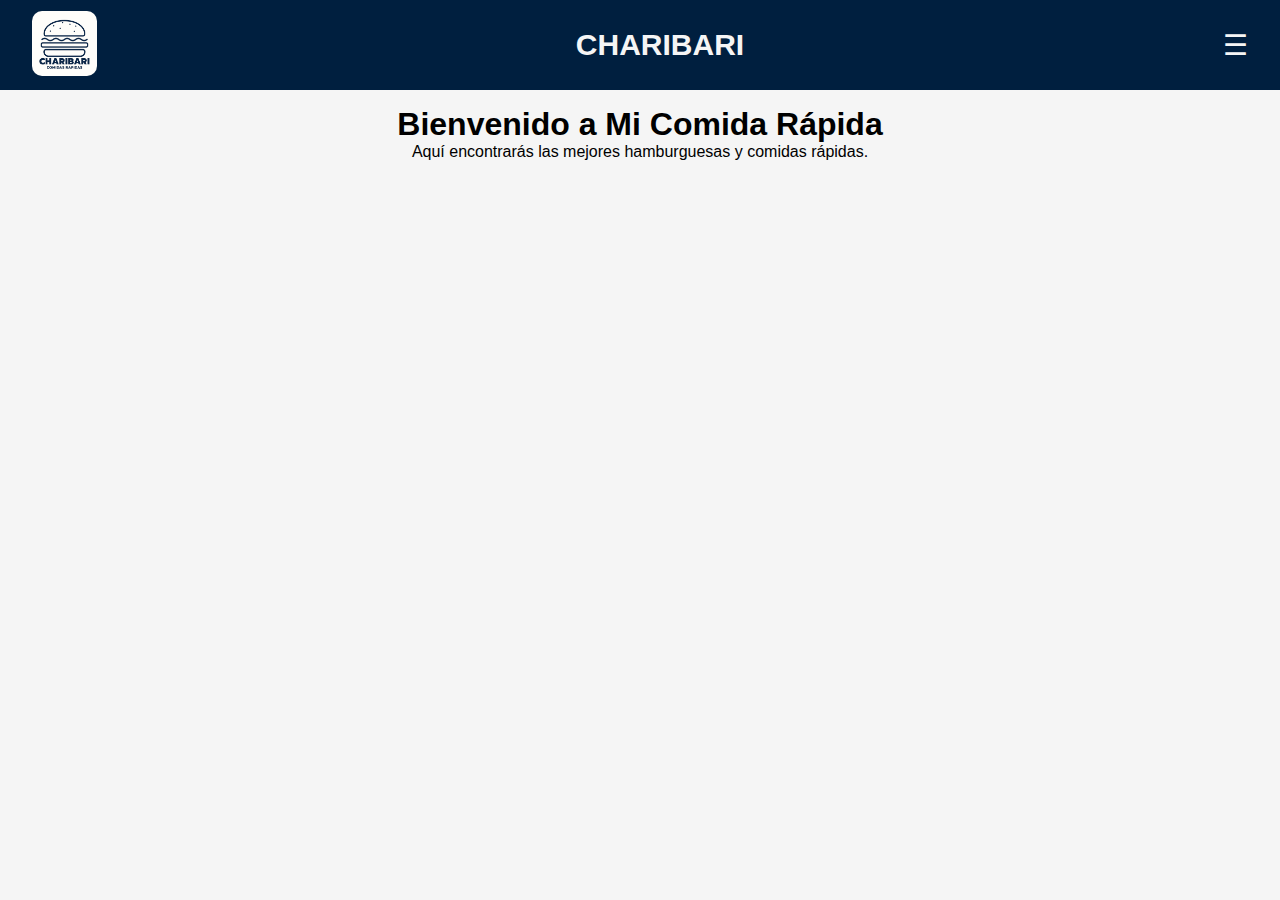
<file: index.html>
<!DOCTYPE html>
<html lang="es">

<head>
  <meta charset="UTF-8">
  <meta name="viewport" content="width=device-width, initial-scale=1.0">
  <title>Comidas Rápidas</title>
  <link rel="stylesheet" href="css/style.css">

</head>

<body>

  <!-- ====== NAV ====== -->
  <nav>
    <!-- Logo a la izquierda -->
    <div class="logo">
      <img src="assets/img/logo-white.png" alt="Logo Comida Rápida">
    </div>

    <!-- Nombre en el centro -->
    <div class="brand-name">CHARIBARI</div>

    <!-- Menú hamburguesa a la derecha -->
    <!-- Usamos el símbolo ☰ como hamburguesa -->
    <div class="menu-toggle" onclick="toggleMenu()">☰</div>
  </nav>

  <!-- Menú desplegable que ocupa la pantalla -->
  <div class="menu" id="menu">
    <a href="#">Inicio</a>
    <a href="#">Menú</a>
    <a href="#">Promociones</a>
    <a href="#">Contacto</a>
  </div>

  <!-- ====== CONTENIDO ====== -->
  <main>
    <h1>Bienvenido a Mi Comida Rápida</h1>
    <p>Aquí encontrarás las mejores hamburguesas y comidas rápidas.</p>
  </main>

  <!-- ====== SCRIPT SIMPLE PARA MOSTRAR/OCULTAR MENÚ ====== -->
  <script>
    function toggleMenu() {
      // Obtenemos el menú
      const menu = document.getElementById("menu");
      // Si está oculto, lo mostramos. Si está visible, lo ocultamos.
      if (menu.style.display === "block") {
        menu.style.display = "none";
      } else {
        menu.style.display = "block";
      }
    }
  </script>

</body>

</html>
</file>
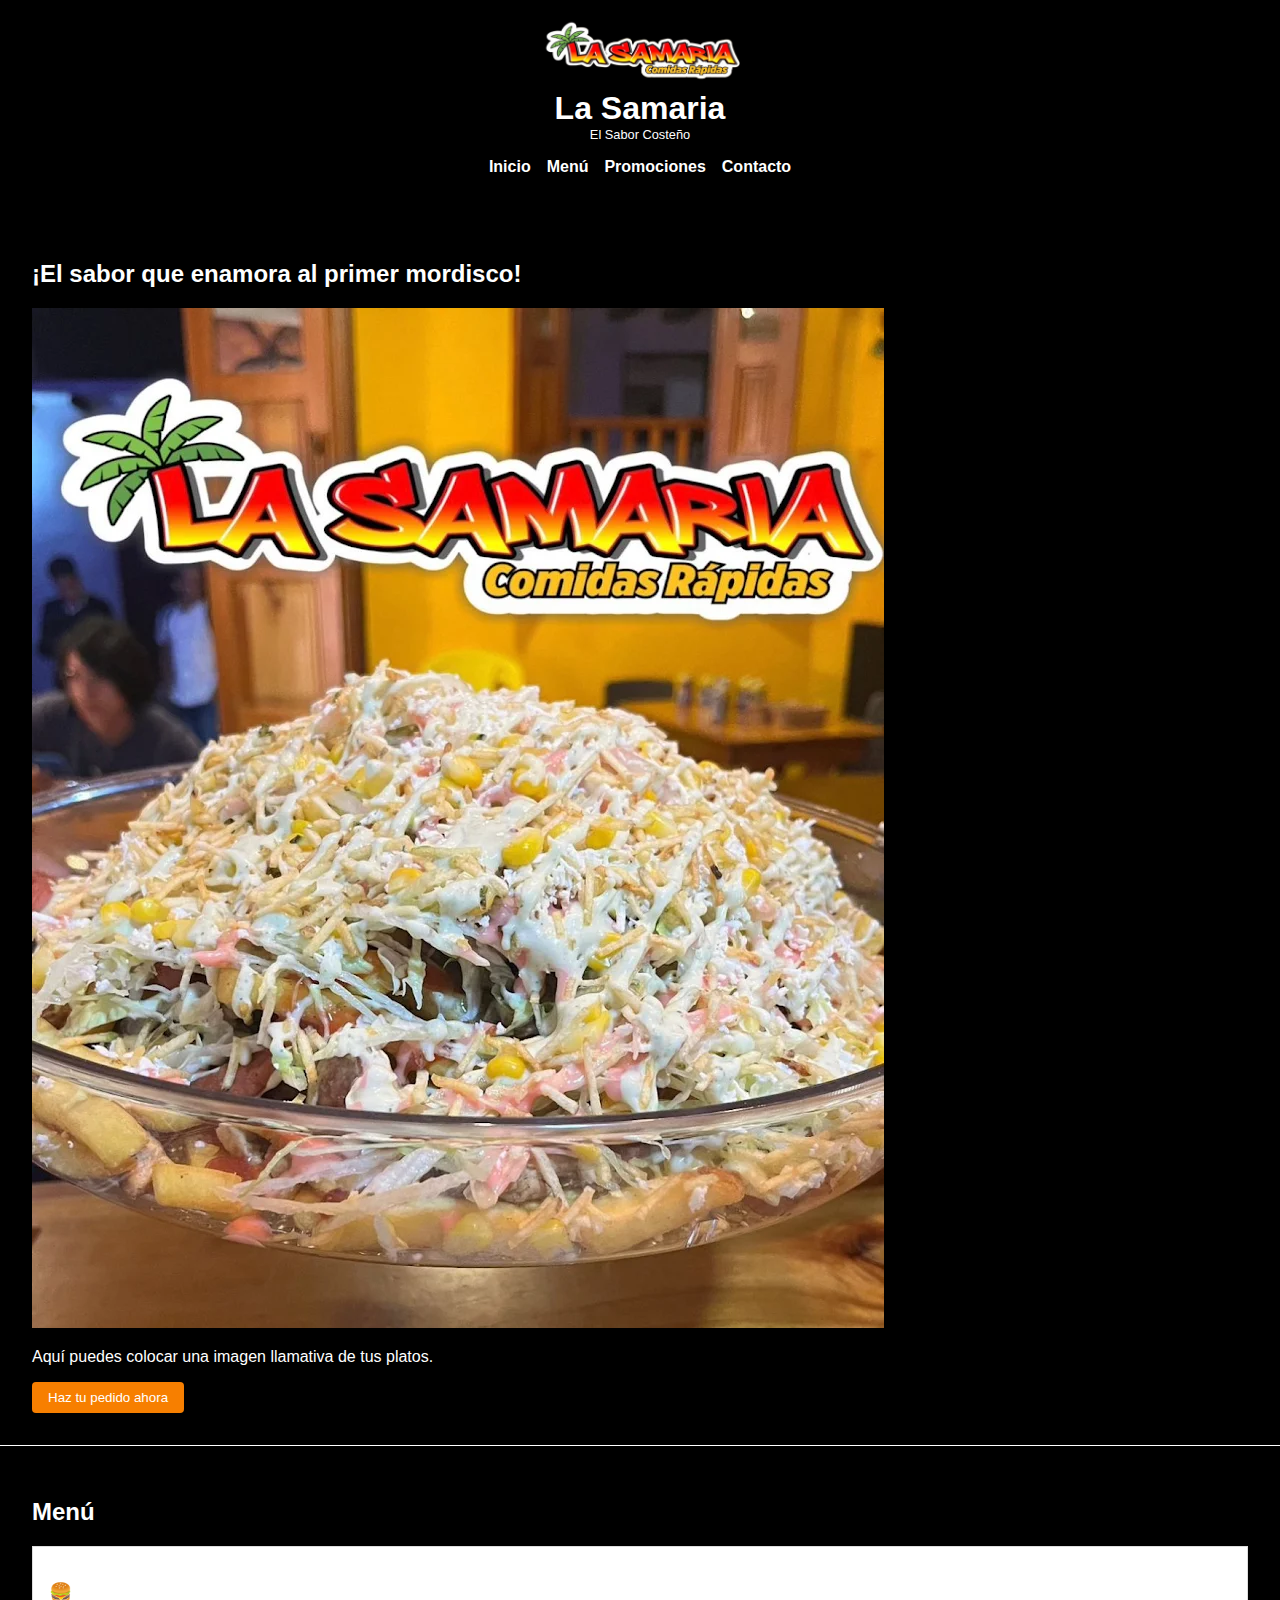
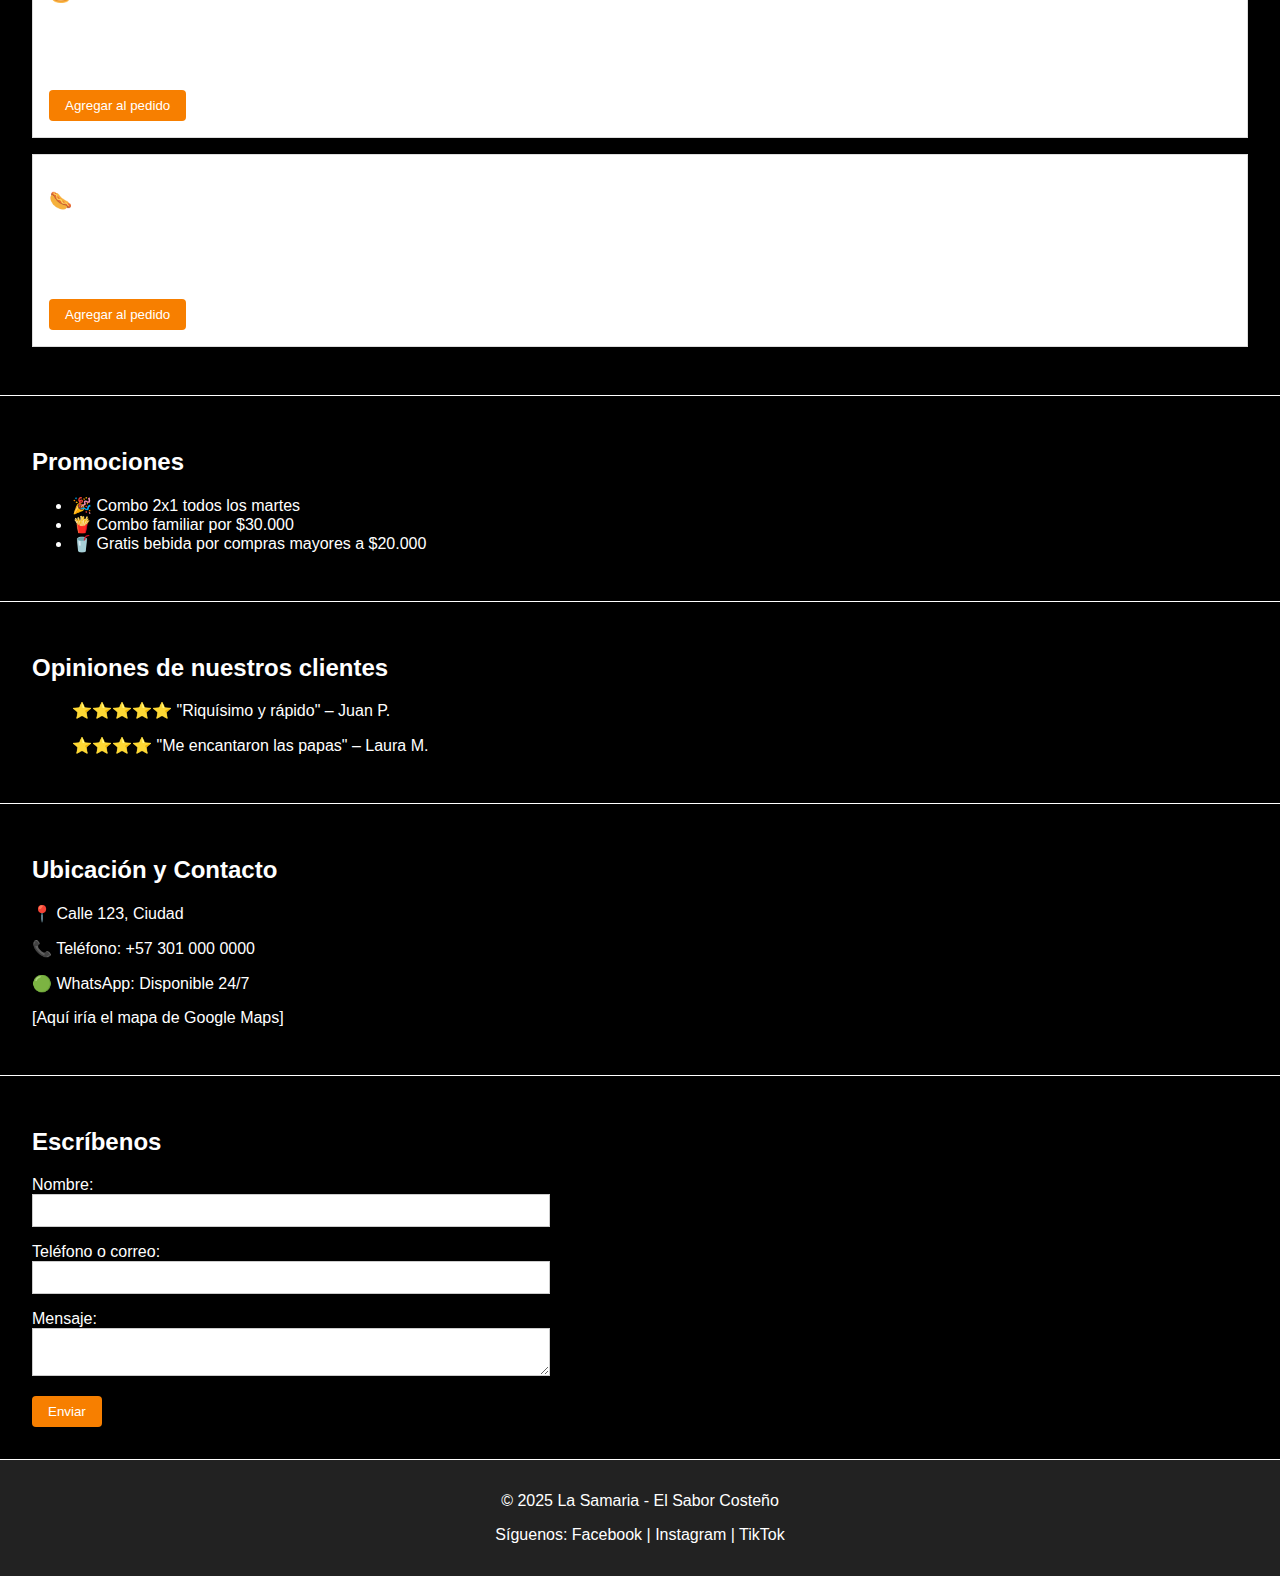
<file: idex.html>
<!DOCTYPE html>
<html lang="es">

<head>
  <meta charset="UTF-8">
  <title>La Samaria - El Sabor Costeño</title>
  <link rel="stylesheet" href="css/styles.css">
</head>

<body>
  <div class="grid-container">
    <!-- Header -->
    <header>
      <img class="header-logo" src="image/logo.png" alt="logo Samaria">
      <h1>La Samaria</h1>
      <p>El Sabor Costeño</p>
      <nav class="navbar">
        <ul>
          <li><a href="#inicio">Inicio</a></li>
          <li><a href="#menu">Menú</a></li>
          <li><a href="#promos">Promociones</a></li>
          <li><a href="#contacto">Contacto</a></li>
        </ul>
      </nav>
    </header>

    <!-- Sección principal -->
    <main>
      <section class="main-inicio" id="inicio">
        <h2>¡El sabor que enamora al primer mordisco!</h2>
        <img src="image/main-imag.webp" alt="">
        <p>Aquí puedes colocar una imagen llamativa de tus platos.</p>
        <button>Haz tu pedido ahora</button>
      </section>

      <!-- Menú -->
      <section id="menu">
        <h2>Menú</h2>

        <article>
          <h3>🍔 Hamburguesa Clásica</h3>
          <p>Carne 100% res, queso, lechuga, tomate y salsa especial.</p>
          <p>Precio: $12.000</p>
          <button>Agregar al pedido</button>
        </article>

        <article>
          <h3>🌭 Perro Americano</h3>
          <p>Salchicha, cebolla, papas, salsas y pan artesanal.</p>
          <p>Precio: $9.000</p>
          <button>Agregar al pedido</button>
        </article>

        <!-- Puedes seguir agregando más platos -->
      </section>

      <!-- Promociones -->
      <section id="promos">
        <h2>Promociones</h2>
        <ul>
          <li>🎉 Combo 2x1 todos los martes</li>
          <li>🍟 Combo familiar por $30.000</li>
          <li>🥤 Gratis bebida por compras mayores a $20.000</li>
        </ul>
      </section>

      <!-- Testimonios -->
      <section>
        <h2>Opiniones de nuestros clientes</h2>
        <blockquote>
          ⭐⭐⭐⭐⭐ "Riquísimo y rápido" – Juan P.
        </blockquote>
        <blockquote>
          ⭐⭐⭐⭐ "Me encantaron las papas" – Laura M.
        </blockquote>
      </section>

      <!-- Ubicación y contacto -->
      <section id="contacto">
        <h2>Ubicación y Contacto</h2>
        <p>📍 Calle 123, Ciudad</p>
        <p>📞 Teléfono: +57 301 000 0000</p>
        <p>🟢 WhatsApp: Disponible 24/7</p>
        <p>[Aquí iría el mapa de Google Maps]</p>
      </section>

      <!-- Formulario de contacto -->
      <section>
        <h2>Escríbenos</h2>
        <form>
          <label>Nombre:</label><br>
          <input type="text" name="nombre"><br>
          <label>Teléfono o correo:</label><br>
          <input type="text" name="contacto"><br>
          <label>Mensaje:</label><br>
          <textarea name="mensaje"></textarea><br>
          <button type="submit">Enviar</button>
        </form>
      </section>
    </main>

    <!-- Footer -->
    <footer>
      <p>© 2025 La Samaria - El Sabor Costeño</p>
      <p>Síguenos: Facebook | Instagram | TikTok</p>
    </footer>

  </div>
</body>

</html>
</file>
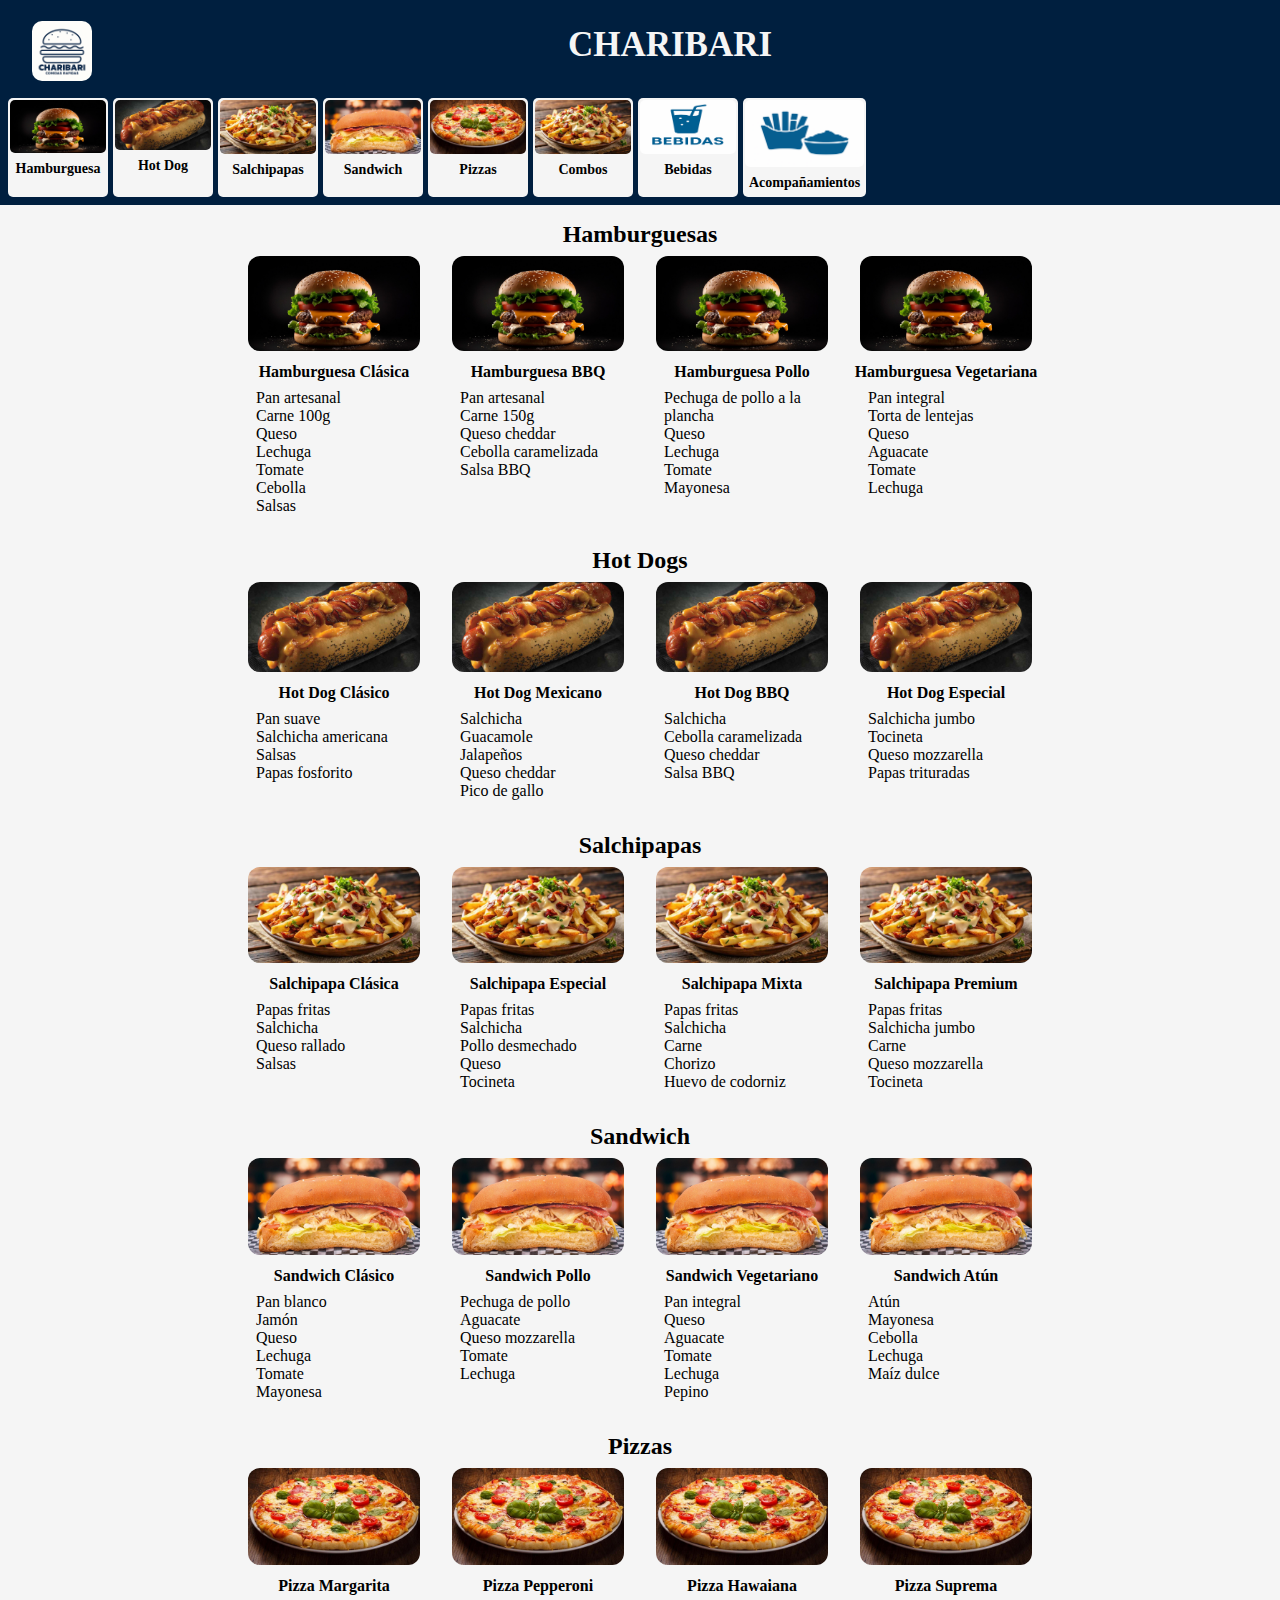
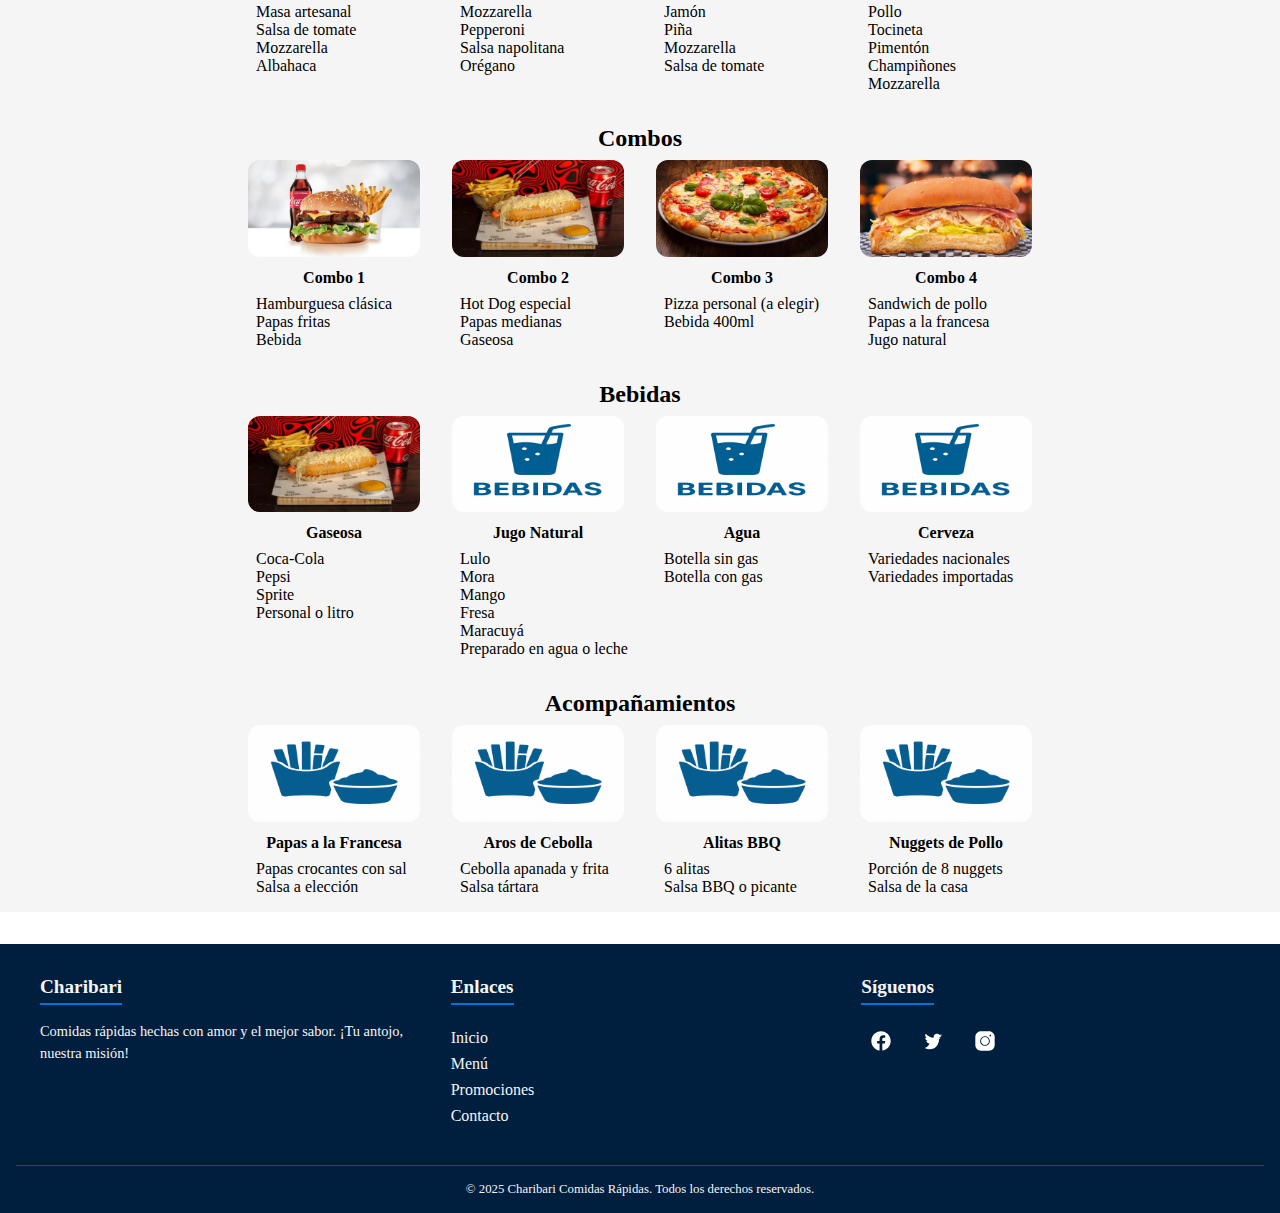
<file: menu.html>
<!DOCTYPE html>
<html lang="en">

<head>
  <meta charset="UTF-8">
  <meta name="viewport" content="width=device-width, initial-scale=1.0">
  <title>menú</title>
  <link rel="stylesheet" href="css/menu.css">
</head>

<body>
  <nav class="nav">
    <!-- Logo a la izquierda -->
    <div class="logo">
      <img src="assets/img/logo-white.png" alt="Logo Comida Rápida">
    </div>

    <!-- Nombre en el centro -->
    <h1 class="brand-name"><a href="index.html">CHARIBARI</a></h1>
  </nav>


  <main>

    <!-- navbar-menu -->
    <section class="navbar-section">
      <div class="navbar-menu">
        <a href="#hamburguesa"><img src="assets/img/hamburguer.jpg" alt="Hamburguer">
          <h4>Hamburguesa</h4>
        </a>
      </div>
      <div class="navbar-menu"><a href="#hotdogs"><img src="assets/img/hot-dog.jpg" alt="hot-dog">
          <h4>Hot Dog</h4>
        </a>
      </div>
      <div class="navbar-menu"><a href="#salchipapas"><img src="assets/img/salchipapas.jpg" alt="salchipapas">
          <h4>Salchipapas</h4>
        </a>
      </div>
      <div class="navbar-menu">
        <a href="#sandwich"><img src="assets/img/sandwich.jpg" alt="SANDWICH">
          <h4>Sandwich</h4>
        </a>
      </div>
      <div class="navbar-menu"><a href="#pizzas"><img src="assets/img/pizza.jpg" alt="pizza">
          <h4>Pizzas</h4>
        </a>
      </div>
      <div class="navbar-menu"><a href="#combos"><img src="assets/img/salchipapas.jpg" alt="combos">
          <h4>Combos</h4>
        </a>
      </div>
      <div class="navbar-menu">
        <a href="#bebidas"><img src="assets/img/menu-bebidas.png" alt="bebidas">
          <h4>Bebidas</h4>
        </a>
      </div>
      <div class="navbar-menu"><a href="#acompanamientos"><img src="assets/img/acompañamiento.png"
            alt="acompañamientos">
          <h4>Acompañamientos</h4>
        </a>
      </div>
    </section>

    <!--MENU-LIST -->

    <!-- ====== HAMBURGUESAS ====== -->
    <section id="hamburguesa" class="menu-section">
      <h2>Hamburguesas</h2>
      <div class="menu-container">

        <div class="menu-list">
          <div class="img-list"><img src="assets/img/hamburguer.jpg" alt=""></div>
          <h4>Hamburguesa Clásica</h4>
          <ul>
            <li>Pan artesanal</li>
            <li>Carne 100g</li>
            <li>Queso</li>
            <li>Lechuga</li>
            <li>Tomate</li>
            <li>Cebolla</li>
            <li>Salsas</li>
          </ul>
        </div>

        <div class="menu-list">
          <div class="img-list"><img src="assets/img/hamburguer.jpg" alt=""></div>
          <h4>Hamburguesa BBQ</h4>
          <ul>
            <li>Pan artesanal</li>
            <li>Carne 150g</li>
            <li>Queso cheddar</li>
            <li>Cebolla caramelizada</li>
            <li>Salsa BBQ</li>
          </ul>
        </div>

        <div class="menu-list">
          <div class="img-list"><img src="assets/img/hamburguer.jpg" alt=""></div>
          <h4>Hamburguesa Pollo</h4>
          <ul>
            <li>Pechuga de pollo a la plancha</li>
            <li>Queso</li>
            <li>Lechuga</li>
            <li>Tomate</li>
            <li>Mayonesa</li>
          </ul>
        </div>

        <div class="menu-list">
          <div class="img-list"><img src="assets/img/hamburguer.jpg" alt=""></div>
          <h4>Hamburguesa Vegetariana</h4>
          <ul>
            <li>Pan integral</li>
            <li>Torta de lentejas</li>
            <li>Queso</li>
            <li>Aguacate</li>
            <li>Tomate</li>
            <li>Lechuga</li>
          </ul>
        </div>

      </div>
    </section>

    <!-- ====== HOT DOGS ====== -->
    <section id="hotdogs" class="menu-section">
      <h2> Hot Dogs</h2>
      <div class="menu-container">

        <div class="menu-list">
          <div class="img-list"><img src="assets/img/hot-dog.jpg" alt=""></div>
          <h4>Hot Dog Clásico</h4>
          <ul>
            <li>Pan suave</li>
            <li>Salchicha americana</li>
            <li>Salsas</li>
            <li>Papas fosforito</li>
          </ul>
        </div>

        <div class="menu-list">
          <div class="img-list"><img src="assets/img/hot-dog.jpg" alt=""></div>
          <h4>Hot Dog Mexicano</h4>
          <ul>
            <li>Salchicha</li>
            <li>Guacamole</li>
            <li>Jalapeños</li>
            <li>Queso cheddar</li>
            <li>Pico de gallo</li>
          </ul>
        </div>

        <div class="menu-list">
          <div class="img-list"><img src="assets/img/hot-dog.jpg" alt=""></div>
          <h4>Hot Dog BBQ</h4>
          <ul>
            <li>Salchicha</li>
            <li>Cebolla caramelizada</li>
            <li>Queso cheddar</li>
            <li>Salsa BBQ</li>
          </ul>
        </div>

        <div class="menu-list">
          <div class="img-list"><img src="assets/img/hot-dog.jpg" alt=""></div>
          <h4>Hot Dog Especial</h4>
          <ul>
            <li>Salchicha jumbo</li>
            <li>Tocineta</li>
            <li>Queso mozzarella</li>
            <li>Papas trituradas</li>
          </ul>
        </div>

      </div>
    </section>

    <!-- ====== SALCHIPAPAS ====== -->
    <section id="salchipapas" class="menu-section">
      <h2>Salchipapas</h2>
      <div class="menu-container">

        <div class="menu-list">
          <div class="img-list"><img src="assets/img/salchipapas.jpg" alt=""></div>
          <h4>Salchipapa Clásica</h4>
          <ul>
            <li>Papas fritas</li>
            <li>Salchicha</li>
            <li>Queso rallado</li>
            <li>Salsas</li>
          </ul>
        </div>

        <div class="menu-list">
          <div class="img-list"><img src="assets/img/salchipapas.jpg" alt=""></div>
          <h4>Salchipapa Especial</h4>
          <ul>
            <li>Papas fritas</li>
            <li>Salchicha</li>
            <li>Pollo desmechado</li>
            <li>Queso</li>
            <li>Tocineta</li>
          </ul>
        </div>

        <div class="menu-list">
          <div class="img-list"><img src="assets/img/salchipapas.jpg" alt=""></div>
          <h4>Salchipapa Mixta</h4>
          <ul>
            <li>Papas fritas</li>
            <li>Salchicha</li>
            <li>Carne</li>
            <li>Chorizo</li>
            <li>Huevo de codorniz</li>
          </ul>
        </div>

        <div class="menu-list">
          <div class="img-list"><img src="assets/img/salchipapas.jpg" alt=""></div>
          <h4>Salchipapa Premium</h4>
          <ul>
            <li>Papas fritas</li>
            <li>Salchicha jumbo</li>
            <li>Carne</li>
            <li>Queso mozzarella</li>
            <li>Tocineta</li>
          </ul>
        </div>
      </div>
    </section>

    <!-- ====== SANDWICH ====== -->
    <section id="sandwich" class="menu-section">
      <h2> Sandwich</h2>
      <div class="menu-container">

        <div class="menu-list">
          <div class="img-list"><img src="assets/img/sandwich.jpg" alt=""></div>
          <h4>Sandwich Clásico</h4>
          <ul>
            <li>Pan blanco</li>
            <li>Jamón</li>
            <li>Queso</li>
            <li>Lechuga</li>
            <li>Tomate</li>
            <li>Mayonesa</li>
          </ul>
        </div>

        <div class="menu-list">
          <div class="img-list"><img src="assets/img/sandwich.jpg" alt=""></div>
          <h4>Sandwich Pollo</h4>
          <ul>
            <li>Pechuga de pollo</li>
            <li>Aguacate</li>
            <li>Queso mozzarella</li>
            <li>Tomate</li>
            <li>Lechuga</li>
          </ul>
        </div>

        <div class="menu-list">
          <div class="img-list"><img src="assets/img/sandwich.jpg" alt=""></div>
          <h4>Sandwich Vegetariano</h4>
          <ul>
            <li>Pan integral</li>
            <li>Queso</li>
            <li>Aguacate</li>
            <li>Tomate</li>
            <li>Lechuga</li>
            <li>Pepino</li>
          </ul>
        </div>

        <div class="menu-list">
          <div class="img-list"><img src="assets/img/sandwich.jpg" alt=""></div>
          <h4>Sandwich Atún</h4>
          <ul>
            <li>Atún</li>
            <li>Mayonesa</li>
            <li>Cebolla</li>
            <li>Lechuga</li>
            <li>Maíz dulce</li>
          </ul>
        </div>

      </div>
    </section>

    <!-- ====== PIZZAS ====== -->
    <section id="pizzas" class="menu-section">
      <h2> Pizzas</h2>
      <div class="menu-container">

        <div class="menu-list">
          <div class="img-list"><img src="assets/img/pizza.jpg" alt=""></div>
          <h4>Pizza Margarita</h4>
          <ul>
            <li>Masa artesanal</li>
            <li>Salsa de tomate</li>
            <li>Mozzarella</li>
            <li>Albahaca</li>
          </ul>
        </div>

        <div class="menu-list">
          <div class="img-list"><img src="assets/img/pizza.jpg" alt=""></div>
          <h4>Pizza Pepperoni</h4>
          <ul>
            <li>Mozzarella</li>
            <li>Pepperoni</li>
            <li>Salsa napolitana</li>
            <li>Orégano</li>
          </ul>
        </div>

        <div class="menu-list">
          <div class="img-list"><img src="assets/img/pizza.jpg" alt=""></div>
          <h4>Pizza Hawaiana</h4>
          <ul>
            <li>Jamón</li>
            <li>Piña</li>
            <li>Mozzarella</li>
            <li>Salsa de tomate</li>
          </ul>
        </div>

        <div class="menu-list">
          <div class="img-list"><img src="assets/img/pizza.jpg" alt=""></div>
          <h4>Pizza Suprema</h4>
          <ul>
            <li>Pollo</li>
            <li>Tocineta</li>
            <li>Pimentón</li>
            <li>Champiñones</li>
            <li>Mozzarella</li>
          </ul>
        </div>

      </div>
    </section>

    <!-- ====== COMBOS ====== -->
    <section id="combos" class="menu-section">
      <h2> Combos</h2>
      <div class="menu-container">

        <div class="menu-list">
          <div class="img-list"><img src="assets/img/promo-hamburguesa.jpg" alt=""></div>
          <h4>Combo 1</h4>
          <ul>
            <li>Hamburguesa clásica</li>
            <li>Papas fritas</li>
            <li>Bebida</li>
          </ul>
        </div>

        <div class="menu-list">
          <div class="img-list"><img src="assets/img/promo-hotdog.jpg" alt=""></div>
          <h4>Combo 2</h4>
          <ul>
            <li>Hot Dog especial</li>
            <li>Papas medianas</li>
            <li>Gaseosa</li>
          </ul>
        </div>

        <div class="menu-list">
          <div class="img-list"><img src="assets/img/pizza.jpg" alt=""></div>
          <h4>Combo 3</h4>
          <ul>
            <li>Pizza personal (a elegir)</li>
            <li>Bebida 400ml</li>
          </ul>
        </div>

        <div class="menu-list">
          <div class="img-list"><img src="assets/img/sandwich.jpg" alt=""></div>
          <h4>Combo 4</h4>
          <ul>
            <li>Sandwich de pollo</li>
            <li>Papas a la francesa</li>
            <li>Jugo natural</li>
          </ul>
        </div>

      </div>
    </section>

    <!-- ====== BEBIDAS ====== -->
    <section id="bebidas" class="menu-section">
      <h2>Bebidas</h2>
      <div class="menu-container">

        <div class="menu-list">
          <div class="img-list"><img src="assets/img/promo-hotdog.jpg" alt=""></div>
          <h4>Gaseosa</h4>
          <ul>
            <li>Coca-Cola</li>
            <li>Pepsi</li>
            <li>Sprite</li>
            <li>Personal o litro</li>
          </ul>
        </div>

        <div class="menu-list">
          <div class="img-list"><img src="assets/img/menu-bebidas.png" alt=""></div>
          <h4>Jugo Natural</h4>
          <ul>
            <li>Lulo</li>
            <li>Mora</li>
            <li>Mango</li>
            <li>Fresa</li>
            <li>Maracuyá</li>
            <li>Preparado en agua o leche</li>
          </ul>
        </div>

        <div class="menu-list">
          <div class="img-list"><img src="assets/img/menu-bebidas.png" alt=""></div>
          <h4>Agua</h4>
          <ul>
            <li>Botella sin gas</li>
            <li>Botella con gas</li>
          </ul>
        </div>

        <div class="menu-list">
          <div class="img-list"><img src="assets/img/menu-bebidas.png" alt=""></div>
          <h4>Cerveza</h4>
          <ul>
            <li>Variedades nacionales</li>
            <li>Variedades importadas</li>
          </ul>
        </div>

      </div>
    </section>

    <!-- ====== ACOMPAÑAMIENTOS ====== -->
    <section id="acompanamientos" class="menu-section">
      <h2> Acompañamientos</h2>
      <div class="menu-container">

        <div class="menu-list">
          <div class="img-list"><img src="assets/img/acompañamiento.png" alt=""></div>
          <h4>Papas a la Francesa</h4>
          <ul>
            <li>Papas crocantes con sal</li>
            <li>Salsa a elección</li>
          </ul>
        </div>

        <div class="menu-list">
          <div class="img-list"><img src="assets/img/acompañamiento.png" alt=""></div>
          <h4>Aros de Cebolla</h4>
          <ul>
            <li>Cebolla apanada y frita</li>
            <li>Salsa tártara</li>
          </ul>
        </div>

        <div class="menu-list">
          <div class="img-list"><img src="assets/img/acompañamiento.png" alt=""></div>
          <h4>Alitas BBQ</h4>
          <ul>
            <li>6 alitas</li>
            <li>Salsa BBQ o picante</li>
          </ul>
        </div>

        <div class="menu-list">
          <div class="img-list"><img src="assets/img/acompañamiento.png" alt=""></div>
          <h4>Nuggets de Pollo</h4>
          <ul>
            <li>Porción de 8 nuggets</li>
            <li>Salsa de la casa</li>
          </ul>
        </div>

      </div>
    </section>

  </main>

  <footer class="footer">
    <div class="footer-container">
      <!-- Sección 1: Sobre nosotros -->
      <div class="footer-section">
        <h3>Charibari</h3>
        <p>Comidas rápidas hechas con amor y el mejor sabor. ¡Tu antojo, nuestra misión!</p>
      </div>

      <!-- Sección 2: Enlaces -->
      <div class="footer-section">
        <h3>Enlaces</h3>
        <ul>
          <li><a href="index.html" onclick="closeMenu()">Inicio</a></li>
          <li><a href="menu.html" onclick="closeMenu()">Menú</a></li>
          <li><a href="index.html#promo" onclick="closeMenu()">Promociones</a></li>
          <li><a href="index.html#contacto" onclick="closeMenu()">Contacto</a></li>
        </ul>
      </div>

      <!-- Sección 3: Redes sociales -->
      <div class="footer-section">
        <h3>Síguenos</h3>
        <!-- Copia esto dentro del footer o donde quieras mostrar redes -->
        <div class="social-links">
          <a href="https://www.facebook.com/TU_USUARIO" target="_blank" rel="noopener noreferrer" aria-label="Facebook">
            <!-- Facebook SVG -->
            <svg xmlns="http://www.w3.org/2000/svg" x="0px" y="0px" width="100" height="100" viewBox="0 0 50 50">
              <path
                d="M25,3C12.85,3,3,12.85,3,25c0,11.03,8.125,20.137,18.712,21.728V30.831h-5.443v-5.783h5.443v-3.848 c0-6.371,3.104-9.168,8.399-9.168c2.536,0,3.877,0.188,4.512,0.274v5.048h-3.612c-2.248,0-3.033,2.131-3.033,4.533v3.161h6.588 l-0.894,5.783h-5.694v15.944C38.716,45.318,47,36.137,47,25C47,12.85,37.15,3,25,3z">
              </path>
            </svg>
          </a>

          <a href="https://x.com/TU_USUARIO" target="_blank" rel="noopener noreferrer" aria-label="X">
            <!-- X (Twitter) SVG simplified -->
            <svg width="24" height="24" viewBox="0 0 24 24" aria-hidden="true">
              <path
                d="M22 5.92c-.63.28-1.3.47-2.01.56.72-.43 1.27-1.1 1.53-1.9-.68.4-1.43.7-2.23.86A3.53 3.53 0 0016.15 4c-1.93 0-3.5 1.6-3.5 3.57 0 .28.03.56.1.82C9.1 8.25 6.13 6.5 4.04 4c-.31.53-.5 1.14-.5 1.8 0 1.24.64 2.34 1.62 2.98-.6 0-1.17-.18-1.66-.46v.05c0 1.73 1.23 3.17 2.86 3.5-.3.08-.62.12-.95.12-.23 0-.46-.02-.68-.07.46 1.45 1.79 2.5 3.37 2.53A7.07 7.07 0 013 19.54 9.94 9.94 0 008.29 21c6.62 0 10.25-5.6 10.25-10.45v-.48c.72-.52 1.34-1.17 1.84-1.92-.66.3-1.37.5-2.1.59z" />
            </svg>
          </a>

          <a href="https://www.instagram.com/TU_USUARIO" target="_blank" rel="noopener noreferrer"
            aria-label="Instagram">
            <!-- Instagram SVG -->
            <svg xmlns="http://www.w3.org/2000/svg" x="0px" y="0px" width="100" height="100" viewBox="0 0 50 50">
              <path
                d="M 16 3 C 8.83 3 3 8.83 3 16 L 3 34 C 3 41.17 8.83 47 16 47 L 34 47 C 41.17 47 47 41.17 47 34 L 47 16 C 47 8.83 41.17 3 34 3 L 16 3 z M 37 11 C 38.1 11 39 11.9 39 13 C 39 14.1 38.1 15 37 15 C 35.9 15 35 14.1 35 13 C 35 11.9 35.9 11 37 11 z M 25 14 C 31.07 14 36 18.93 36 25 C 36 31.07 31.07 36 25 36 C 18.93 36 14 31.07 14 25 C 14 18.93 18.93 14 25 14 z M 25 16 C 20.04 16 16 20.04 16 25 C 16 29.96 20.04 34 25 34 C 29.96 34 34 29.96 34 25 C 34 20.04 29.96 16 25 16 z">
              </path>
            </svg>
          </a>
        </div>

      </div>
    </div>

    <!-- Derechos reservados -->
    <div class="footer-bottom">
      <p>&copy; 2025 Charibari Comidas Rápidas. Todos los derechos reservados.</p>
    </div>
  </footer>

</body>

</html>
</file>
<file: css/style.css>
:root {
  --primary-color: #0074d9;
  --secondary-color: #001f3f;
  --text-color: #000;
  --background-color: #f5f5f5;
  --nav-height: 10vh;
}

* {
  margin: 0;
  padding: 0;
  box-sizing: border-box;
}
/* ====== ESTILOS GENERALES ====== */
body {
  margin: 0;
  /* Quitamos márgenes por defecto */
  font-family: Arial, sans-serif;
  background-color: var(--background-color);
  /* Fondo gris claro para contraste */
  color: var(--text-color);
  /* Texto negro */
}

/* ====== NAVEGACIÓN ====== */
nav {
  position: sticky;
  top: 0;
  z-index: 900;
  display: flex;
  /* Usamos flexbox para organizar logo, nombre y menú */
  justify-content: space-between;
  /* Espacio entre los elementos */
  align-items: center;
  /* Alinear verticalmente */
  background-color: var(--secondary-color);
  /* Azul oscuro */
  color: var(--background-color);
  /* Texto blanco */
  padding: 1em 2em;
  /* Espaciado interno */
  height: 10vh;
}

/* Logo (a la izquierda) */
.logo img {
  width: 65px;
  /* Tamaño del logo */
  height: auto;
  border-radius: 10px;
}

/* Nombre de la marca (centro) */
.brand-name {
  font-size: 30px;
  font-weight: bold;
  color: var(--background-color);
  text-align: center;
  flex: 1;
  /* Ocupar el espacio del medio */
}

/* Menú hamburguesa (a la derecha) */
.menu-toggle {
  font-size: 28px;
  cursor: pointer;
  display: block;
  /* Se verá como un ícono */
}

/* ====== MENÚ DESPLEGABLE ====== */
.menu {
  display: none;
  /* Oculto por defecto */
  position: sticky;
  top: 10vh;
  z-index: 1000;
  /* Debajo del nav */
  left: 0;
  width: 100%;
  height: calc(100vh - 10vh);
  /* Ocupa toda la pantalla */
  background-color: #0074d9;
  /* Azul */
  text-align: center;
}

.menu a {
  /*   display: block;
  padding: 15px;
  color: white;
  text-decoration: none;
  border-bottom: 1px solid #001f3f; */
  /* Línea separadora */
  display: flex;
  justify-content: center;
  align-items: center;
  text-decoration: none;
  color: #f5f5f5;
  padding: 3.5rem 0;
  font-size: 1.4rem;
  border-top: 1px solid #f5f5f5;
  border-bottom: 0.1px solid #f5f5f5;
}

.menu a:hover {
  background-color: #001f3f;
  /* Azul oscuro al pasar el mouse */
  font-size: 1.7rem;
}

/* ====== CONTENIDO PRINCIPAL ====== */
main {
  text-align: center;
  padding: 1rem;
}

/* ====== SLIDER ====== */
.slider {
  width: 100%;
  height: 300px;
  overflow: hidden;
  position: relative; /* importante para posicionar la navegación */
}

.slides {
  display: flex;
  width: 100%;
  height: 100%;

  transition: margin-left 0.6s;
}

.slide {
  width: 100%;
  flex-shrink: 0;
}

/* Transición suave para todas las imágenes */
img {
  transition: transform 0.3s cubic-bezier(0.4, 0, 0.2, 1),
    box-shadow 0.3s cubic-bezier(0.4, 0, 0.2, 1);
}

img:hover {
  transform: scale(1.05);
  box-shadow: 0 4px 16px rgba(0, 0, 0, 0.15);
}

img {
  width: 100%;
  height: auto;
  object-fit: cover;
  border-radius: 7px;
}

/* Ocultar radios */
input[type="radio"] {
  display: none;
}

/* Navegación (punticos) */
.navigation {
  position: absolute;
  width: 100%;
  bottom: 10px;
  display: flex;
  justify-content: center;
  gap: 10px;
  z-index: 10;
}

.navigation label {
  width: 12px;
  height: 12px;
  border-radius: 50%;
  background: #fff;
  cursor: pointer;
  transition: 0.3s;
}

.navigation label:hover {
  background: #0074d9;
}

/* Conexión entre radio y slides */
#slide1:checked ~ .slides {
  margin-left: 0;
}
#slide2:checked ~ .slides {
  margin-left: -100%;
}
#slide3:checked ~ .slides {
  margin-left: -200%;
}

/* Puntico activo */
#slide1:checked ~ .navigation label[for="slide1"],
#slide2:checked ~ .navigation label[for="slide2"],
#slide3:checked ~ .navigation label[for="slide3"] {
  background: #0074d9;
}

/* MENÚ */

.menu-section {
  margin: 2rem 0 0 1rem;
  font-size: 1.3rem;
  text-align: left;
}

.menu-container {
  display: flex;
  flex-wrap: wrap;
}

.menu-item {
  flex: 1 1 200px;
  /* Crece y se encoge, con un tamaño base de 200px */
  margin: 0.5rem;
  /* Espaciado entre elementos */
  border: 6px solid var(--secondary-color);
  /*   padding: 0.5rem; */
  /* Espaciado interno */
  background-color: var(--secondary-color);
  /* Fondo azul oscuro */
  color: var(--background-color);
  /* Texto blanco */
  border-radius: 5px;
  /* Bordes redondeados */
  text-align: center;
  overflow: hidden;
}

.menu-item img {
  width: 100%;
  height: auto;
  display: block;
  border-radius: 5px 5px 0 0; /* Solo esquinas superiores redondeadas */
}

.menu-item h4 {
  margin: 0;
  padding: 0.5rem 0.2rem 0;
  font-size: 1rem;
  background-color: var(--secondary-color);
  color: var(--background-color);
  border-radius: 0 0 5px 5px; /* Redondea solo abajo */
}

/* ====== PROMOCIONES ====== */
.promo {
  padding: 2rem 1rem;
  background: var(--background-color);
  text-align: center;
  scroll-margin-top: 100px;
}

.promo-card {
  scroll-margin-top: 123px;
}

.promo h2 {
  font-size: 2rem;
  margin-bottom: 1.5rem;
  color: var(--secondary-color);
}

.promo-container {
  display: grid;
  grid-template-columns: repeat(auto-fit, minmax(260px, 1fr));
  gap: 1.5rem;
}

.promo-card {
  background: #fff;
  border-radius: 12px;
  box-shadow: 0 4px 12px rgba(0, 0, 0, 0.1);
  overflow: hidden;
  transition: transform 0.3s ease, box-shadow 0.3s ease;
}

.promo-card:hover {
  transform: translateY(-6px);
  box-shadow: 0 8px 18px rgba(0, 0, 0, 0.2);
}

.promo-card img {
  width: 100%;
  height: 180px;
  object-fit: cover;
}

.promo-content {
  padding: 1rem;
}

.promo-content h3 {
  font-size: 1.2rem;
  color: var(--secondary-color);
  margin-bottom: 0.5rem;
}

.promo-content p {
  font-size: 0.9rem;
  color: #555;
  margin-bottom: 0.8rem;
}

.price {
  display: inline-block;
  font-size: 1.2rem;
  font-weight: bold;
  color: var(--primary-color);
  background: #ffe066;
  padding: 0.3rem 0.7rem;
  border-radius: 8px;
}

/* ====== CONTACTO ====== */

.contacto {
  scroll-margin-top: 100px;
}
.contact-container {
  max-width: 600px;
  margin: 0 auto;
  text-align: center;
}

.contact-form {
  display: flex;
  flex-direction: column;
  gap: 1rem;
  margin-top: 1rem;
}

.contact-form input,
.contact-form textarea {
  padding: 0.8rem;
  border: 1px solid #ddd;
  border-radius: 8px;
  font-size: 1rem;
  outline: none;
}

.contact-form input:focus,
.contact-form textarea:focus {
  border-color: var(--primary-color);
  box-shadow: 0 0 5px rgba(0, 116, 217, 0.3);
}

.contact-form button {
  background: var(--primary-color);
  color: #fff;
  padding: 0.9rem;
  font-size: 1rem;
  border: none;
  border-radius: 8px;
  cursor: pointer;
  transition: background 0.3s;
}

.contact-form button:hover {
  background: var(--secondary-color);
}

/* ====== FOOTER ====== */
.footer {
  background-color: var(--secondary-color);
  color: var(--background-color);
  padding: 2rem 1rem 1rem;
  margin-top: 2rem;
}

.footer-container {
  display: flex;
  flex-wrap: wrap;
  justify-content: space-between;
  max-width: 1200px;
  margin: auto;
  gap: 2rem;
}

.footer-section {
  flex: 1 1 250px;
}

.footer-section h3 {
  margin-bottom: 1rem;
  font-size: 1.2rem;
  border-bottom: 2px solid var(--primary-color);
  display: inline-block;
  padding-bottom: 0.3rem;
}

.footer-section p {
  font-size: 0.9rem;
  line-height: 1.5;
}

.footer-section ul {
  list-style: none;
  padding: 0;
}

.footer-section ul li {
  margin: 0.5rem 0;
}

.footer-section ul li a {
  text-decoration: none;
  color: var(--background-color);
  transition: color 0.3s;
}

.footer-section ul li a:hover {
  color: var(--primary-color);
}

.socials a {
  font-size: 1.5rem;
  margin-right: 0.8rem;
  text-decoration: none;
  color: var(--background-color);
  transition: color 0.3s;
}

.socials a:hover {
  color: var(--primary-color);
}

.social-links {
  display: flex;
  gap: 12px;
  align-items: center;
}

.social-links a {
  display: inline-flex;
  width: 40px;
  height: 40px;
  align-items: center;
  justify-content: center;
  border-radius: 8px;
  text-decoration: none;
}

.social-links svg {
  width: 22px;
  height: 22px;
  display: block;
  fill: #fff; /* Cambia el color de los íconos a blanco */
}

.footer-bottom {
  text-align: center;
  margin-top: 2rem;
  border-top: 1px solid #444;
  padding-top: 1rem;
  font-size: 0.8rem;
}
</file>
<file: css/styles.css>
/* estilos.css */

body {
  font-family: Arial, sans-serif;
  margin: 0;
  padding: 0;
  background: #000000;
  color: #ffffff;
}

header {
  position: sticky;
  top: 0;
  background-color: #000000;
  color: white;
  padding: 1rem;
  text-align: center;
}

.header-logo {
  width: 200px;
  height: auto;
}

header h1 {
  margin: 0;
  font-size: 2rem;
}

header p {
  margin: 0;
  font-size: 0.8rem;
}

nav ul {
  list-style: none;
  padding: 0;
  display: flex;
  justify-content: center;
  gap: 1rem;
  margin: 0.8 rem 0;
}

nav a {
  color: white;
  text-decoration: none;
  font-weight: bold;
}

.seccion-principal {
  background-color: #f8f9fa;
  padding: 6rem;
  text-align: center;
}

section {
  padding: 2rem;
  border-bottom: 1px solid #ffffff;
}

article {
  border: 1px solid #ddd;
  padding: 1rem;
  margin-bottom: 1rem;
  background-color: #fff;
}

button {
  background-color: #f77f00;
  color: white;
  padding: 0.5rem 1rem;
  border: none;
  cursor: pointer;
  border-radius: 4px;
}

button:hover {
  background-color: #d65f00;
}

form input,
form textarea {
  width: 100%;
  max-width: 500px;
  padding: 0.5rem;
  margin-bottom: 1rem;
  border: 1px solid #ccc;
}

footer {
  background-color: #222;
  color: white;
  text-align: center;
  padding: 1rem;
}
</file>
<file: css/menu.css>
:root {
  --primary-color: #0074d9;
  --secondary-color: #001f3f;
  --text-color: #000;
  --background-color: #f5f5f5;
  --nav-height: 10vh;
  --scroll: 208px;
}

* {
  margin: 0;
  padding: 0;
  box-sizing: border-box;
}

html {
  scroll-behavior: smooth; /* para que baje suave */
}

section {
  scroll-margin-top: var(--scroll);
}

/* ====== NAVEGACIÓN ====== */

.nav {
  position: sticky;
  top: 0;
  color: yellow;
  z-index: 900;
  display: flex;
  /* Usamos flexbox para organizar logo, nombre y menú */
  justify-content: space-between;
  /* Espacio entre los elementos */
  align-items: center;
  /* Alinear verticalmente */
  background-color: var(--secondary-color);
  /* Azul oscuro */
  color: var(--background-color);
  /* Texto blanco */
  padding: 1em 2em;
  /* Espaciado interno */
  height: 10vh;
}

/* Logo (a la izquierda) */
.logo img {
  width: 60px;
  /* Tamaño del logo */
  height: auto;
  margin-top: 1rem;
  border-radius: 10px;
}

.nav a {
  text-decoration: none;
  color: var(--background-color);
}

/* Nombre de la marca (centro) */
.brand-name {
  font-size: 35px;
  font-weight: bold;
  color: var(--background-color);
  text-align: center;
  flex: 1;
  /* Ocupar el espacio del medio */
}

/* MAIN */
.navbar-section {
  z-index: 1;
  position: sticky;
  top: var(--nav-height);
  display: flex;
  flex-wrap: nowrap; /* ❌ no salta a otra fila */
  overflow-x: auto; /* ✅ agrega scroll horizontal si no caben */
  -webkit-overflow-scrolling: touch; /* scroll suave en móviles */
  gap: 5px;
  padding: 8px;
  background: var(--secondary-color);
}
/* navbar-menu */

.navbar-menu {
  flex: 0 0 100px;
  display: flex;
  flex-direction: column;
  align-items: center;
  text-align: center;
  background: var(--background-color);
  padding: 2px;
  border-radius: 5px;
}

.navbar-menu {
  transition: transform 0.3s cubic-bezier(0.4, 0, 0.2, 1);
}

.navbar-menu:hover {
  transform: scale(1.04);
}

.navbar-menu a {
  text-decoration: none;
  color: var(--text-color);
}

.navbar-menu img {
  width: 100%;
  height: auto;
  object-fit: cover;
  border-radius: 5px;
}

.navbar-menu h4 {
  margin: 4px;
  font-size: 14px;
  color: var(--text-color);
  font-weight: bolder;
}

/* MENU-LIST */

.menu-section {
  padding: 1rem 1rem;
  background-color: var(--background-color);
}

.menu-section h2 {
  text-align: center;
}

.menu-container {
  display: flex;
  flex-wrap: wrap;
  justify-content: center;
  max-width: 800px;
  margin: auto;
  gap: 1rem;
}

.menu-list {
  flex: 1 1 150px;
  border-radius: 20px;
}

.menu-list img {
  width: 100%;
  height: auto;
  object-fit: cover;
  padding: 0.5rem;
  border-radius: 20px;
}

.menu-list h4 {
  text-align: center;
  margin-bottom: 0.5rem;
}

.menu-list li {
  list-style: none;
  padding-left: 1rem;
}

.menu-section img {
  transition: transform 0.3s cubic-bezier(0.4, 0, 0.2, 1);
}

.menu-section img:hover {
  transform: scale(1.04);
}

/* ====== FOOTER ====== */
.footer {
  background-color: var(--secondary-color);
  color: var(--background-color);
  padding: 2rem 1rem 1rem;
  margin-top: 2rem;
}

.footer-container {
  display: flex;
  flex-wrap: wrap;
  justify-content: space-between;
  max-width: 1200px;
  margin: auto;
  gap: 2rem;
}

.footer-section {
  flex: 1 1 250px;
}

.footer-section h3 {
  margin-bottom: 1rem;
  font-size: 1.2rem;
  border-bottom: 2px solid var(--primary-color);
  display: inline-block;
  padding-bottom: 0.3rem;
}

.footer-section p {
  font-size: 0.9rem;
  line-height: 1.5;
}

.footer-section ul {
  list-style: none;
  padding: 0;
}

.footer-section ul li {
  margin: 0.5rem 0;
}

.footer-section ul li a {
  text-decoration: none;
  color: var(--background-color);
  transition: color 0.3s;
}

.footer-section ul li a:hover {
  color: var(--primary-color);
}

.socials a {
  font-size: 1.5rem;
  margin-right: 0.8rem;
  text-decoration: none;
  color: var(--background-color);
  transition: color 0.3s;
}

.socials a:hover {
  color: var(--primary-color);
}

.footer-bottom {
  text-align: center;
  margin-top: 2rem;
  border-top: 1px solid #444;
  padding-top: 1rem;
  font-size: 0.8rem;
}

.social-links {
  display: flex;
  gap: 12px;
  align-items: center;
}

.social-links a {
  display: inline-flex;
  width: 40px;
  height: 40px;
  align-items: center;
  justify-content: center;
  border-radius: 8px;
  text-decoration: none;
}

.social-links svg {
  width: 22px;
  height: 22px;
  display: block;
  fill: #fff; /* Color blanco para los íconos */
}

.social-links svg:hover {
  fill: var(--primary-color); /* Cambia el color al pasar el mouse */
}

@media (min-width: 768px) {
  section {
    scroll-margin-top: 222px;
    background-color: lime;
  }
}

@media (min-width: 769px) and (max-width: 1023px) {
  section {
    scroll-margin-top: 240px;
    background-color: cyan;
  }
}

@media (min-width: 1024px) {
  section {
    scroll-margin-top: 200px;
    background-color: orange;
  }
}
</file>
